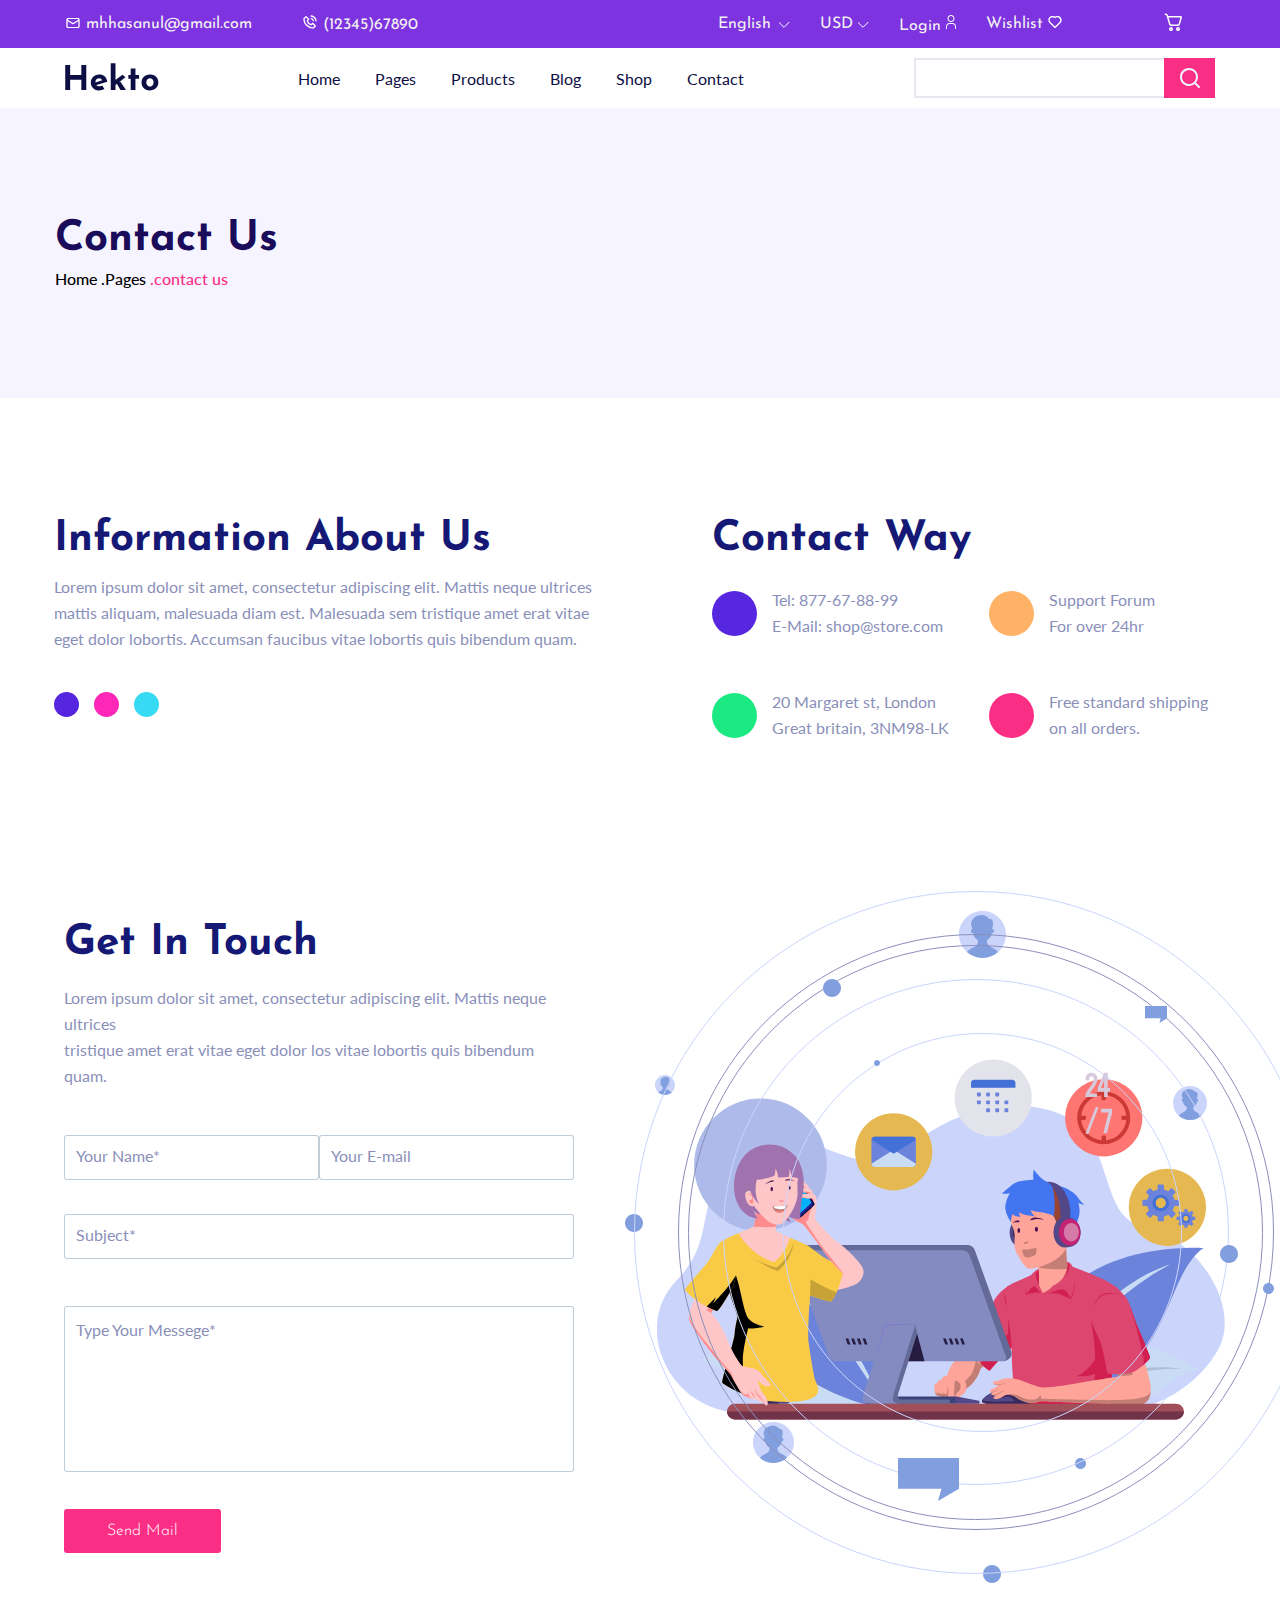
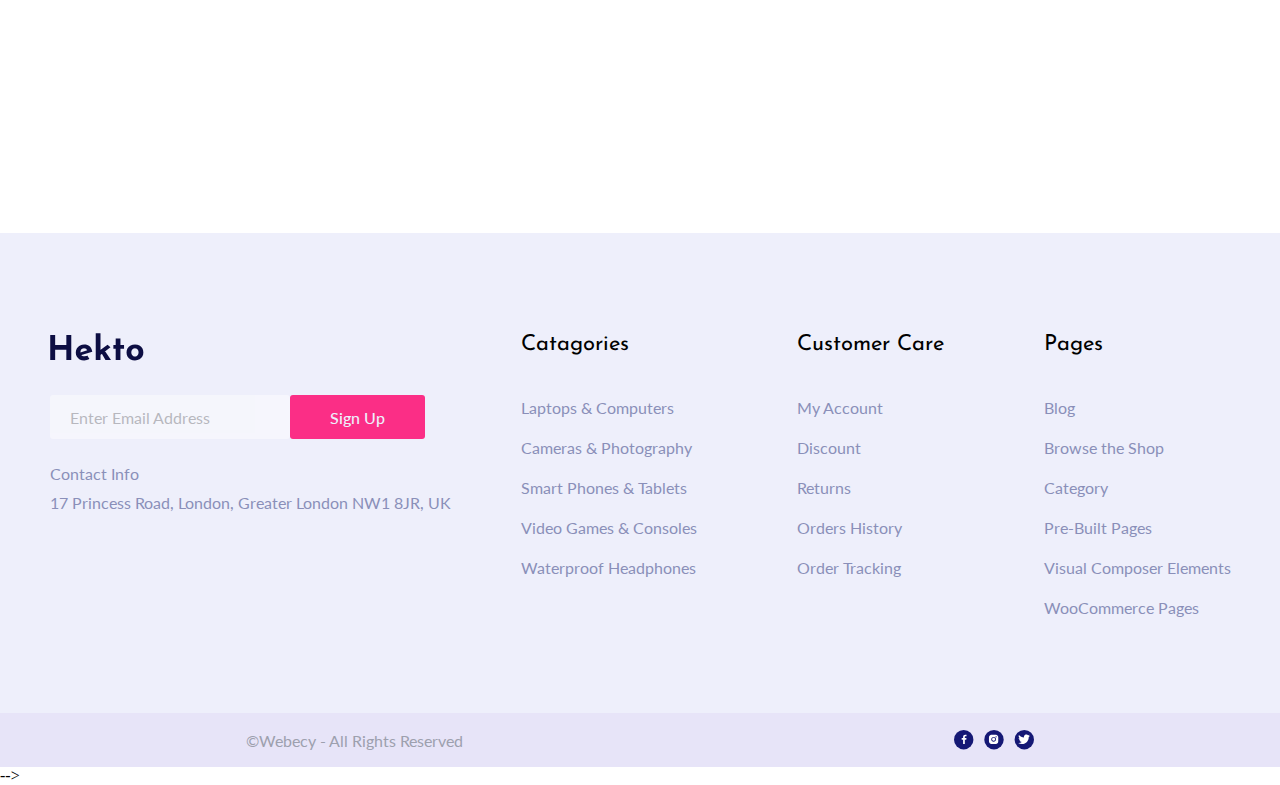
<file: contact-us.html>
<!DOCTYPE html>
<html lang="en">
<head>
    <meta charset="UTF-8">
    <meta http-equiv="X-UA-Compatible" content="IE=edge">
    <meta name="viewport" content="width=device-width, initial-scale=1.0">
    <title>Shopping Cart</title>
    <link rel="stylesheet" href="style.css">
</head>
<body>
    <div class="wrapper">
        <header>
            <div class="log">
               
                    <div class="contacts">
                        <a href="">
                            <img src="./img/mail.svg"  alt="">
                            <span>mhhasanul@gmail.com</span>
                        </a>
                        <a href="">
                            <img src="./img/phone.svg" alt="">
                            <span>(12345)67890</span>
                        </a>
                    </div>
                    <div class="options">
                        <div class="select">
                            <select name="format" id="format">
                                <option value="eng">English</option>
                                <option value="rus">Russian</option>
                                <option value="kz">Kazakh</option>
                            </select>
                        </div>
                        <div class="select">
                            <select name="format" id="format">
                                <option value="usd">USD</option>
                                <option value="rub">RUB</option>
                                <option value="kz">KZ</option>
                            </select>
                        </div>
                        <a href="">
                            <span>Login</span>
                            <img src="./img/user.svg"  alt="">
                        </a>
                        <a href="">
                            <span>Wishlist</span>
                            <img src="./img/wishlist.svg"  alt="">
                        </a>
                        <a href="./shopping-cart.html">
                            <img src="./img/cart.svg"  alt="">
                        </a>
                    </div>
                
                
               
            </div>
            <div class="navbar">
                <div class="logo">
                   <a href="">
                    <img src="./img/Hekto.svg" alt="">
                   </a>
                </div>
                <nav>
                    <ul>
                        <li><a href="./index.html">Home </a> </li>
                        <li><a href="">Pages</a></li>
                        <li><a href="">Products</a></li>
                        <li><a href="">Blog</a></li>
                        <li><a href="">Shop</a></li>
                        <li><a href="./contact-us.html">Contact</a></li>
                    </ul>
                </nav>
                <div class="searchbar">
                    <input class="searchbar__input" type="text" name="search">
                     <button class="searchbar__button" type="submit" >
                         <img src="./img/search_btn.svg" alt="">
                     </button>

                </div>
               
                
            </div>
        </header>
        <div class="pages-path">
            <div class="text">
                <h2>Contact Us</h2>
                <div class="path">
                    <span>Home</span>
                    <span>.Pages</span>
                    <span>.contact us</span>
                </div>
            </div>
        </div>

        <div class="info-contacts">
            <div class="info-about-us">
                <h2>Information About Us</h2>
                <p>Lorem ipsum dolor sit amet, consectetur adipiscing elit. Mattis neque ultrices <br>
                     mattis aliquam, malesuada diam est. Malesuada sem tristique amet erat vitae <br>
                      eget dolor lobortis. Accumsan faucibus vitae lobortis quis bibendum quam.
                </p>
                <div class="circles">
                    <div class="circle"></div>
                    <div class="circle"></div>
                    <div class="circle"></div>
                </div>
            </div>
            <div class="contact-way">
                <h2>Contact Way</h2>
                <div class="contacts-grid">
                    <div class="contact">
                        <div class="circle"></div>
                        <div class="desc">
                            <p>Tel: 877-67-88-99</p>
                            <p>E-Mail: shop@store.com</p>
                        </div>
                    </div>
                    <div class="contact">
                        <div class="circle"></div>
                        <div class="desc">
                            <p>Support Forum</p>
                            <p>For over 24hr</p>
                        </div>
                    </div>
                    <div class="contact">
                        <div class="circle"></div>
                        <div class="desc">
                            <p>20 Margaret st, London</p>
                            <p>Great britain, 3NM98-LK</p>
                        </div>
                    </div>
                    <div class="contact">
                        <div class="circle"></div>
                        <div class="desc">
                            <p>Free standard shipping</p>
                            <p>on all orders.</p>
                        </div>
                    </div>
                </div>
            </div>
        </div>
        <div class="contact__form">
            <div class="form">
                <h2>Get In Touch</h2>
                <p>Lorem ipsum dolor sit amet, consectetur adipiscing elit. Mattis neque ultrices <br> tristique amet erat vitae eget dolor los vitae lobortis quis bibendum quam.</p>
                <div class="form__inputs">
                    <div class="user__info">
                        <input class="user__name" placeholder="Your Name*" type="text">
                        <input class="user__email" placeholder="Your E-mail" type="text">
                    </div>
                    <input placeholder="Subject*" class="user__subject" type="text">
                    <textarea class="user__message" placeholder="Type Your Messege*" name="message"></textarea>
                </div>
                <button class="send__btn">
                    Send Mail
                </button>
            </div>
            <img src="./img/form-img.svg" alt="">
        </div>


        <footer> 
            <div class="info">
                <div class="contact-info">
                    <a href="">
                        <input type="image" src="./img/Hekto.svg" >
                    </a>
                    <div class="input">
                        <input class="email" placeholder="Enter Email Address" type="text">
                        <button>Sign Up</button>
                    </div>
                    <div class="contact-address">
                        <div class="contact">Contact Info</div>
                        <div class="address">17 Princess Road, London, Greater London NW1 8JR, UK</div>
                    </div>
                </div>
                <div class="column">
                    <div class="title">
                        Catagories
                    </div>
                    <ul class="links">
                        <li><a href="">Laptops & Computers</a></li>
                        <li><a href="">Cameras & Photography</a></li>
                        <li><a href="">Smart Phones & Tablets</a></li>
                        <li><a href="">Video Games & Consoles</a></li>
                        <li><a href="">Waterproof Headphones</a></li>
                    </ul>

                </div>
                <div class="column">
                    <div class="title">
                        Customer Care
                    </div>
                    <ul class="links">
                        <li><a href="">My Account</a></li>
                        <li><a href="">Discount</a></li>
                        <li><a href="">Returns</a></li>
                        <li><a href="">Orders History</a></li>
                        <li><a href="">Order Tracking</a></li>
                    </ul>

                </div>
                <div class="column">
                    <div class="title">
                        Pages
                    </div>
                    <ul class="links">
                        <li><a href="">Blog</a></li>
                        <li><a href="">Browse the Shop</a></li>
                        <li><a href="">Category</a></li>
                        <li><a href="">Pre-Built Pages</a></li>
                        <li><a href="">Visual Composer Elements</a></li>
                        <li><a href="">WooCommerce Pages</a></li>

                    </ul>

                </div>
            </div>
            <div class="last">
                <div class="all-rights-reserved">©Webecy - All Rights Reserved</div>
                <div class="social-medias">
                    <input  type="image" src="./img/fb.svg" />
                    <input type="image" src="./img/ig.svg" />
                    <input type="image" src="./img/tw.svg" />

                </div>
            </div>

        </footer> -->

    </div>
</body>
</html>
</file>
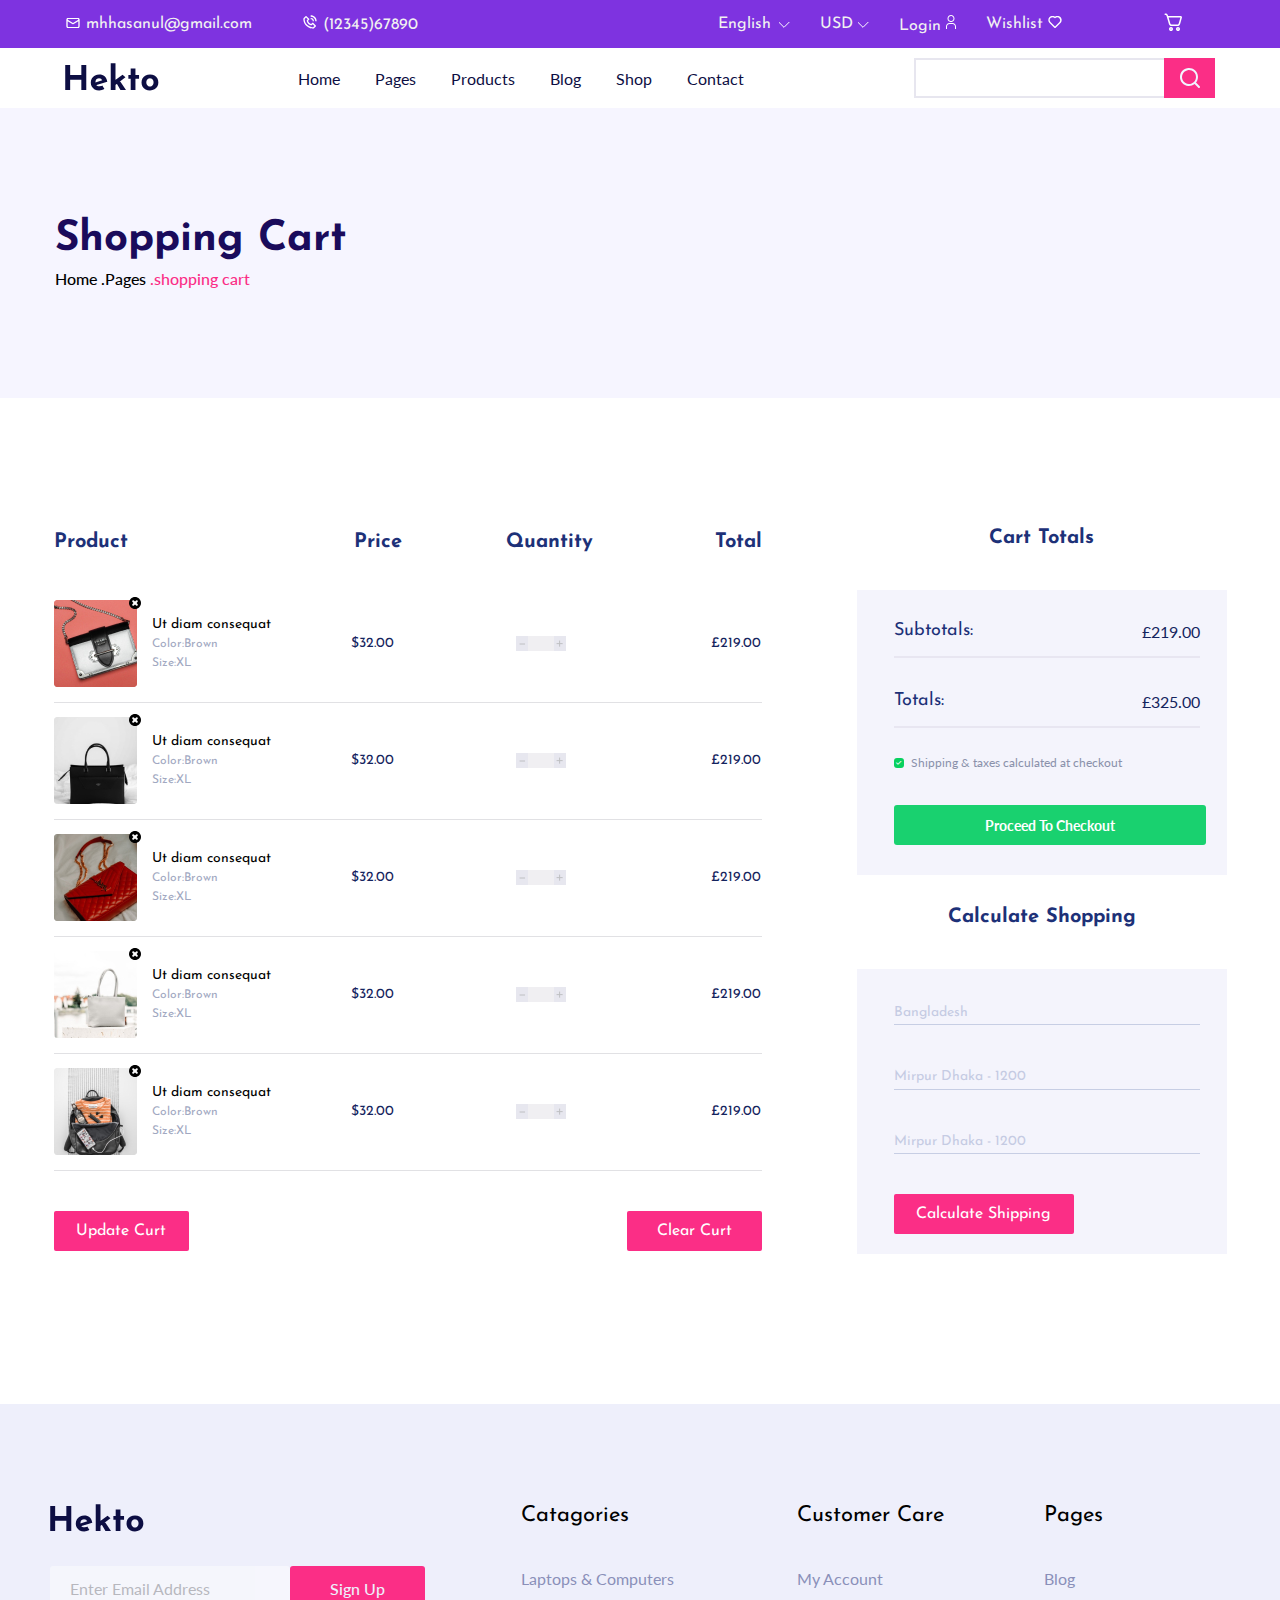
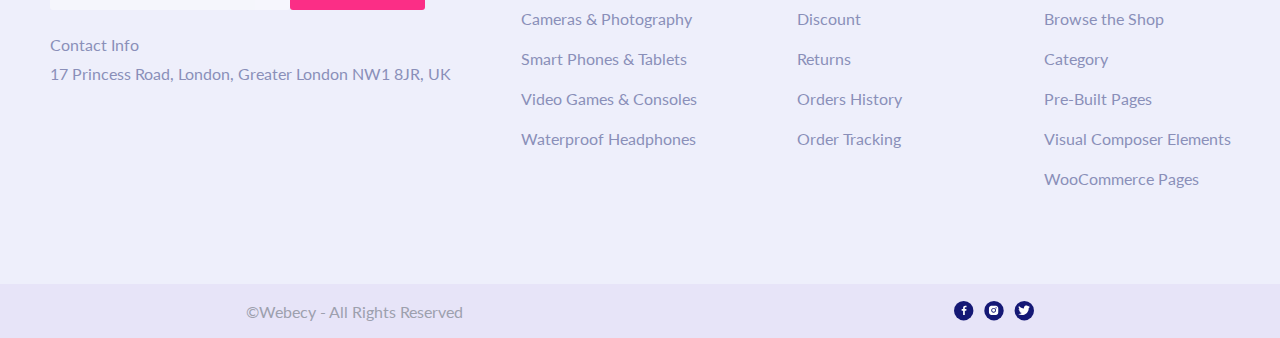
<file: shopping-cart.html>
<!DOCTYPE html>
<html lang="en">
<head>
    <meta charset="UTF-8">
    <meta http-equiv="X-UA-Compatible" content="IE=edge">
    <meta name="viewport" content="width=device-width, initial-scale=1.0">
    <title>Shopping Cart</title>
    <link rel="stylesheet" href="style.css">
    <link rel="stylesheet" href="https://cdnjs.cloudflare.com/ajax/libs/font-awesome/6.0.0-beta3/css/all.min.css">
</head>
<body>
    <div class="wrapper">
        <header>
            <div class="log">
               
                    <div class="contacts">
                        <a href="">
                            <img src="./img/mail.svg"  alt="">
                            <span>mhhasanul@gmail.com</span>
                        </a>
                        <a href="">
                            <img src="./img/phone.svg" alt="">
                            <span>(12345)67890</span>
                        </a>
                    </div>
                    <div class="options">
                        <div class="select">
                            <select name="format" id="format">
                                <option value="eng">English</option>
                                <option value="rus">Russian</option>
                                <option value="kz">Kazakh</option>
                            </select>
                        </div>
                        <div class="select">
                            <select name="format" id="format">
                                <option value="usd">USD</option>
                                <option value="rub">RUB</option>
                                <option value="kz">KZ</option>
                            </select>
                        </div>
                        <a href="">
                            <span>Login</span>
                            <img src="./img/user.svg"  alt="">
                        </a>
                        <a href="">
                            <span>Wishlist</span>
                            <img src="./img/wishlist.svg"  alt="">
                        </a>
                        <a href="./shopping-cart.html">
                            <img src="./img/cart.svg"  alt="">
                        </a>
                    </div>
                
                
               
            </div>
            <div class="navbar">
                <div class="logo">
                   <a href="">
                    <img src="./img/Hekto.svg" alt="">
                   </a>
                </div>
                <nav>
                    <ul>
                        <li><a href="./index.html">Home </a> </li>
                        <li><a href="">Pages</a></li>
                        <li><a href="">Products</a></li>
                        <li><a href="">Blog</a></li>
                        <li><a href="">Shop</a></li>
                        <li><a href="./contact-us.html">Contact</a></li>
                    </ul>
                </nav>
                <div class="searchbar">
                    <input class="searchbar__input" type="text" name="search">
                     <button class="searchbar__button" type="submit" >
                         <img src="./img/search_btn.svg" alt="">
                     </button>

                </div>
               
                
            </div>
        </header>
        <div class="pages-path">
            <div class="text">
                <h2>Shopping Cart</h2>
                <div class="path">
                    <span>Home</span>
                    <span>.Pages</span>
                    <span>.shopping cart</span>
                </div>
            </div>
        </div>
        <div class="shopping-cart">
            <div class="table">
                <div class="table__heads">
                    <div class="head-product">Product</div>
                    <div class="head-price">Price</div>
                    <div class="head-quantity">Quantity</div>
                    <div class="head-total">Total</div>
                </div>
                <div class="table__items">
                    <div class="item">
                        <input class="delete__btn" type="image" src="./img/sc-delete.svg">
                        <img src="./img/sc-item1.jpg" alt="">
                        <div class="desc">
                            <div class="item__title">
                                Ut diam consequat
                            </div>
                            <div class="item__color">Color:Brown</div>
                            <div class="item__size">Size:XL</div>
                        </div>
                        <div class="item__price">$32.00</div>
                        <div class="item__quantity">
                            <input class="quantit-remove__button" type="image" src="./img/remove.svg">
                            <input class="quantity__input" type="number">
                            <input class="quantit-add__button" type="image" src="./img/add.svg">

                        </div>
                        <div class="item__total">£219.00</div>
                        
                    </div>
                    <div class="item">
                        <input class="delete__btn" type="image" src="./img/sc-delete.svg">
                        <img src="./img/sc-item2.jpg" alt="">
                        <div class="desc">
                            <div class="item__title">
                                Ut diam consequat
                            </div>
                            <div class="item__color">Color:Brown</div>
                            <div class="item__size">Size:XL</div>
                        </div>
                        <div class="item__price">$32.00</div>
                        <div class="item__quantity">
                            <input class="quantit-remove__button" type="image" src="./img/remove.svg">
                            <input class="quantity__input" type="number">
                            <input class="quantit-add__button" type="image" src="./img/add.svg">

                        </div>
                        <div class="item__total">£219.00</div>
                        
                    </div>
                    <div class="item">
                        <input class="delete__btn" type="image" src="./img/sc-delete.svg">
                        <img src="./img/sc-item3.jpg" alt="">
                        <div class="desc">
                            <div class="item__title">
                                Ut diam consequat
                            </div>
                            <div class="item__color">Color:Brown</div>
                            <div class="item__size">Size:XL</div>
                        </div>
                        <div class="item__price">$32.00</div>
                        <div class="item__quantity">
                            <input class="quantit-remove__button" type="image" src="./img/remove.svg">
                            <input class="quantity__input" type="number">
                            <input class="quantit-add__button" type="image" src="./img/add.svg">

                        </div>
                        <div class="item__total">£219.00</div>
                        
                    </div>
                    <div class="item">
                        <input class="delete__btn" type="image" src="./img/sc-delete.svg">
                        <img src="./img/sc-item4.jpg" alt="">
                        <div class="desc">
                            <div class="item__title">
                                Ut diam consequat
                            </div>
                            <div class="item__color">Color:Brown</div>
                            <div class="item__size">Size:XL</div>
                        </div>
                        <div class="item__price">$32.00</div>
                        <div class="item__quantity">
                            <input class="quantit-remove__button" type="image" src="./img/remove.svg">
                            <input class="quantity__input" type="number">
                            <input class="quantit-add__button" type="image" src="./img/add.svg">

                        </div>
                        <div class="item__total">£219.00</div>
                        
                    </div>
                    <div class="item">
                        <input class="delete__btn" type="image" src="./img/sc-delete.svg">
                        <img src="./img/sc-item5.jpg" alt="">
                        <div class="desc">
                            <div class="item__title">
                                Ut diam consequat
                            </div>
                            <div class="item__color">Color:Brown</div>
                            <div class="item__size">Size:XL</div>
                        </div>
                        <div class="item__price">$32.00</div>
                        <div class="item__quantity">
                            <input class="quantit-remove__button" type="image" src="./img/remove.svg">
                            <input class="quantity__input" type="number">
                            <input class="quantit-add__button" type="image" src="./img/add.svg">

                        </div>
                        <div class="item__total">£219.00</div>
                        
                    </div>

                </div>
                <div class="table__btns">
                    <button class="table__btn">
                        Update Curt
                    </button>
                    <button class="table__btn">
                        Clear Curt
                    </button>
                </div>
            </div>
            <div class="cart-info">
                <div class="cart-totals">
                    <div class="title">
                        Cart Totals
                    </div>
                    <div class="subtotals-totals">
                        <div class="subtotals">
                            <div class="title">Subtotals:</div>
                            <div class="price">£219.00</div>
                        </div>
                        <div class="totals">
                            <div class="title">Totals:</div>
                            <div class="price">£325.00</div>
                        </div>
                        <div class="shipping-checkout">
                            <input class="shipping__checkbox" type="checkbox" checked="checked">
                            <label for="shipping__checkbox" class="checkout__text">Shipping & taxes calculated at checkout</label>
                        </div>
                        <button class="checkout__btn">
                            Proceed To Checkout
                        </button>
                    </div>
                    
                </div>
                <div class="shipping-calculator">
                    <div class="title">Calculate Shopping</div>
                    <div class="calculator">
                        <input class="input__country" placeholder="Bangladesh" type="text">
                        <input class="input__city" placeholder="Mirpur Dhaka - 1200" type="text">
                        <input class="input__poscode" placeholder="Mirpur Dhaka - 1200" type="text">
                        <button class="calculate__btn">Calculate Shipping</button>
                    </div>
                </div>
            </div>
        </div>
        <footer>
            <div class="info">
                <div class="contact-info">
                    <a href="">
                        <input type="image" src="./img/Hekto.svg" >
                    </a>
                    <div class="input">
                        <input class="email" placeholder="Enter Email Address" type="text">
                        <button>Sign Up</button>
                    </div>
                    <div class="contact-address">
                        <div class="contact">Contact Info</div>
                        <div class="address">17 Princess Road, London, Greater London NW1 8JR, UK</div>
                    </div>
                </div>
                <div class="column">
                    <div class="title">
                        Catagories
                    </div>
                    <ul class="links">
                        <li><a href="">Laptops & Computers</a></li>
                        <li><a href="">Cameras & Photography</a></li>
                        <li><a href="">Smart Phones & Tablets</a></li>
                        <li><a href="">Video Games & Consoles</a></li>
                        <li><a href="">Waterproof Headphones</a></li>
                    </ul>

                </div>
                <div class="column">
                    <div class="title">
                        Customer Care
                    </div>
                    <ul class="links">
                        <li><a href="">My Account</a></li>
                        <li><a href="">Discount</a></li>
                        <li><a href="">Returns</a></li>
                        <li><a href="">Orders History</a></li>
                        <li><a href="">Order Tracking</a></li>
                    </ul>

                </div>
                <div class="column">
                    <div class="title">
                        Pages
                    </div>
                    <ul class="links">
                        <li><a href="">Blog</a></li>
                        <li><a href="">Browse the Shop</a></li>
                        <li><a href="">Category</a></li>
                        <li><a href="">Pre-Built Pages</a></li>
                        <li><a href="">Visual Composer Elements</a></li>
                        <li><a href="">WooCommerce Pages</a></li>

                    </ul>

                </div>
            </div>
            <div class="last">
                <div class="all-rights-reserved">©Webecy - All Rights Reserved</div>
                <div class="social-medias">
                    <input  type="image" src="./img/fb.svg" />
                    <input type="image" src="./img/ig.svg" />
                    <input type="image" src="./img/tw.svg" />

                </div>
            </div>

        </footer>

    </div>
</body>
</html>
</file>
<file: style.css>
@charset "UTF-8";
@import url(https://fonts.googleapis.com/css?family=Josefin+Sans:100,200,300,regular,500,600,700,100italic,200italic,300italic,italic,500italic,600italic,700italic);
@import url(https://fonts.googleapis.com/css?family=Lato:100,100italic,300,300italic,regular,italic,700,700italic,900,900italic);
*,
*::before,
*::after {
  padding: 0;
  margin: 0;
  border: 0;
  box-sizing: border-box;
}

.wrapper {
  width: 100%;
  min-height: 100vh;
  display: flex;
  flex-direction: column;
  overflow: hidden;
}
.wrapper a:active,
.wrapper a:hover,
.wrapper a {
  text-decoration: none;
  color: #f1f1f1;
}
.wrapper button {
  cursor: pointer;
}
.wrapper button.shop-now {
  margin-top: 30px;
  width: 165px;
  height: 50px;
  background: #fb2e86;
  border-radius: 2px;
  font-family: Josefin Sans;
  font-size: 17px;
  color: #ffffff;
}
.wrapper h2 {
  font-family: Josefin Sans;
  font-size: 42px;
  color: #1a0b5b;
}
.wrapper header {
  display: flex;
  flex-direction: column;
  align-items: center;
}
.wrapper header .log {
  width: 100%;
  background-color: #7e33e0;
  font-family: Josefin Sans;
  font-size: 16px;
  padding-top: 10px;
  padding-bottom: 10px;
  display: flex;
  justify-content: center;
}
.wrapper header .log .contacts {
  display: flex;
  align-items: center;
  margin-right: 150px;
}
.wrapper header .log .contacts a:first-child {
  margin-right: 50px;
}
.wrapper header .log .options {
  display: flex;
  align-items: center;
  margin-left: 150px;
}
.wrapper header .log .options .select {
  margin-right: 30px;
}
.wrapper header .log .options .select select {
  -webkit-appearance: none;
  -moz-appearance: none;
  appearance: none;
  outline: 0;
  box-shadow: none;
  border: 0 !important;
  background: #7e33e0;
  cursor: pointer;
  font-family: Josefin Sans;
  font-size: 16px;
  color: #f1f1f1;
  background-image: url("./img/arrow-down.svg");
  background-repeat: no-repeat;
  background-position-x: 100%;
  background-position-y: 5px;
  padding-right: 1rem;
}
.wrapper header .log .options a {
  margin-right: 30px;
}
.wrapper header .log .options a:nth-child(4) {
  margin-right: 100px;
}
.wrapper header .navbar {
  display: flex;
  justify-content: center;
  align-items: center;
  padding-top: 10px;
  padding-bottom: 10px;
  font-family: Lato;
  font-weight: 400;
  color: #0d0e43;
}
.wrapper header .navbar .logo {
  margin-right: 10%;
}
.wrapper header .navbar nav ul {
  display: flex;
  list-style-type: none;
}
.wrapper header .navbar nav ul a {
  text-decoration: none;
  color: #0d0e43;
  margin-left: 35px;
}
.wrapper header .navbar nav ul a:hover {
  color: #fb2e86;
}
.wrapper header .navbar nav ul a:hover::after {
  position: absolute;
  margin-left: 2px;
  content: url(./img/red-arrow.svg);
  color: #fb2e86;
  align-self: flex-start;
}
.wrapper header .navbar .searchbar {
  float: right;
  display: flex;
  margin-left: 170px;
}
.wrapper header .navbar .searchbar .searchbar__input {
  width: 250px;
  border: 2px solid #e7e6ef;
  border-right: none;
  height: 40px;
  outline: none;
}
.wrapper header .navbar .searchbar .searchbar__button {
  display: flex;
}
.wrapper .collection-trends-slider {
  background-image: url(../heko/img/first-background.svg);
  background-size: cover;
  padding-top: 150px;
  padding-bottom: 50px;
  padding-left: 20%;
  padding-right: 20%;
}
.wrapper .collection-trends-slider .container .title {
  font-family: Lato;
  font-weight: bold;
  font-size: 16px;
  color: #fb2e86;
}
.wrapper .collection-trends-slider .container h1 {
  font-family: Josefin Sans;
  font-size: 40px;
  line-height: 60px;
  margin-top: 15px;
}
.wrapper .collection-trends-slider .container .desc {
  font-family: Lato;
  font-size: 16px;
  line-height: 28px;
  color: #8a8fb9;
  margin-top: 20px;
}
.wrapper .collection-trends-slider .diamonds {
  max-width: 70px;
  margin-top: 100px;
  margin-right: auto;
  margin-left: auto;
  align-self: flex-end;
  display: flex;
  justify-content: space-between;
}
.wrapper .collection-trends-slider .diamonds .diamond-shape {
  border: 1px solid #fb2e86;
  height: 10px;
  text-align: center;
  transform: rotate(45deg);
  width: 10px;
}
.wrapper .collection-trends-slider .diamonds .diamond-shape:active {
  background-color: #fb2e86;
}
.wrapper .products-offer {
  display: flex;
  justify-content: center;
}
.wrapper .products-offer .container {
  max-width: 1170px;
  padding-top: 130px;
  padding-bottom: 130px;
}
.wrapper .products-offer .container .featured-products {
  display: flex;
  align-items: center;
  flex-direction: column;
  width: 1165px;
}
.wrapper .products-offer .container .featured-products .featured-items {
  margin-top: 50px;
  display: flex;
}
.wrapper .products-offer .container .featured-products .featured-items .featured-product {
  width: 270px;
  height: 360px;
  box-shadow: rgba(149, 157, 165, 0.2) 0px 8px 24px;
  margin-right: 25px;
  text-decoration: none;
}
.wrapper .products-offer .container .featured-products .featured-items .featured-product .image {
  height: 240px;
  background: #f6f7fb;
  display: flex;
  justify-content: center;
  padding-top: 10px;
  padding-bottom: 15px;
}
.wrapper .products-offer .container .featured-products .featured-items .featured-product .image .btns {
  position: absolute;
  display: flex;
  align-items: center;
  margin-right: 180px;
  visibility: hidden;
  opacity: 0;
  transition: visibility 0s, opacity 0.2s linear;
}
.wrapper .products-offer .container .featured-products .featured-items .featured-product .image .btns input {
  margin-left: 5px;
}
.wrapper .products-offer .container .featured-products .featured-items .featured-product .image img {
  margin-top: 30px;
}
.wrapper .products-offer .container .featured-products .featured-items .featured-product .image button {
  position: absolute;
  font-family: Josefin Sans;
  align-self: flex-end;
  font-size: 12px;
  color: #ffffff;
  background: #08d15f;
  border-radius: 2px;
  height: 30px;
  width: 95px;
  visibility: hidden;
  opacity: 0;
  transition: visibility 0s, opacity 0.2s linear;
  cursor: pointer;
}
.wrapper .products-offer .container .featured-products .featured-items .featured-product .desc {
  display: flex;
  flex-direction: column;
  align-items: center;
  padding-top: 15px;
  padding-bottom: 15px;
  background: #ffffff;
  transition: background 0.2s linear;
}
.wrapper .products-offer .container .featured-products .featured-items .featured-product .desc .title {
  font-family: Lato;
  font-weight: bold;
  font-size: 18px;
  color: #fb2e86;
}
.wrapper .products-offer .container .featured-products .featured-items .featured-product .desc .color-btns {
  margin-bottom: 12px;
}
.wrapper .products-offer .container .featured-products .featured-items .featured-product .desc .color-btns button {
  width: 14px;
  height: 4px;
  border-radius: 10px;
}
.wrapper .products-offer .container .featured-products .featured-items .featured-product .desc .color-btns button:nth-child(1) {
  background: #05e6b7;
}
.wrapper .products-offer .container .featured-products .featured-items .featured-product .desc .color-btns button:nth-child(2) {
  background: #f701a8;
}
.wrapper .products-offer .container .featured-products .featured-items .featured-product .desc .color-btns button:nth-child(3) {
  background: #00009d;
}
.wrapper .products-offer .container .featured-products .featured-items .featured-product .desc .code {
  font-family: Josefin Sans;
  font-size: 14px;
  color: #151875;
  margin-bottom: 12px;
}
.wrapper .products-offer .container .featured-products .featured-items .featured-product .desc .price {
  font-family: Lato;
  font-size: 14px;
  color: #151875;
}
.wrapper .products-offer .container .featured-products .featured-items .featured-product:hover .image .btns {
  position: absolute;
  display: flex;
  align-items: center;
  visibility: visible;
  opacity: 1;
}
.wrapper .products-offer .container .featured-products .featured-items .featured-product:hover .image button {
  visibility: visible;
  opacity: 1;
}
.wrapper .products-offer .container .featured-products .featured-items .featured-product:hover .desc {
  background: #2f1ac4;
}
.wrapper .products-offer .container .featured-products .featured-items .featured-product:hover .desc .title {
  font-family: Lato;
  font-weight: bold;
  font-size: 18px;
  color: #ffffff;
}
.wrapper .products-offer .container .featured-products .featured-items .featured-product:hover .desc .code {
  font-family: Josefin Sans;
  font-size: 14px;
  color: #ffffff;
  margin-bottom: 12px;
}
.wrapper .products-offer .container .featured-products .featured-items .featured-product:hover .desc .price {
  font-family: Lato;
  font-size: 14px;
  color: #ffffff;
}
.wrapper .products-offer .container .featured-products .slider-pointers {
  display: flex;
  margin-top: 50px;
}
.wrapper .products-offer .container .featured-products .slider-pointers div {
  width: 16px;
  height: 4px;
  border-radius: 10px;
  background: #fb2e86;
  opacity: 0.3;
  margin-right: 10px;
  transition: opacity 0.4s linear;
}
.wrapper .products-offer .container .featured-products .slider-pointers div:hover {
  width: 24px;
  opacity: 1;
}
.wrapper .products-offer .container .leatest-products {
  margin-top: 70px;
  display: flex;
  flex-direction: column;
  align-items: center;
}
.wrapper .products-offer .container .leatest-products .choices {
  margin-top: 20px;
  display: flex;
}
.wrapper .products-offer .container .leatest-products .choices div {
  font-family: Lato;
  font-size: 18px;
  color: #151875;
  cursor: pointer;
  margin-right: 60px;
}
.wrapper .products-offer .container .leatest-products .choices div:hover {
  color: #fb2e86;
  text-decoration: underline;
}
.wrapper .products-offer .container .leatest-products .items-grid {
  display: grid;
  grid-template-columns: auto auto auto;
  grid-gap: 120px 40px;
  margin-top: 60px;
}
.wrapper .products-offer .container .leatest-products .items-grid .item {
  width: 360px;
  text-decoration: none;
}
.wrapper .products-offer .container .leatest-products .items-grid .item .image {
  background: #f7f7f7;
  display: flex;
  justify-content: center;
  align-items: center;
  height: 270px;
  padding-bottom: 5%;
  transition: background 0.1s linear;
}
.wrapper .products-offer .container .leatest-products .items-grid .item .image .sale {
  position: absolute;
  z-index: 1;
  align-self: flex-start;
  margin-top: 20px;
  margin-left: -145px;
}
.wrapper .products-offer .container .leatest-products .items-grid .item .image img {
  z-index: 0;
}
.wrapper .products-offer .container .leatest-products .items-grid .item .image .btns {
  display: flex;
  flex-direction: column;
  align-items: center;
  position: absolute;
  align-self: flex-end;
  visibility: hidden;
  opacity: 0;
  margin-right: 300px;
  transition: visibility 0s, opacity 0.2s linear;
}
.wrapper .products-offer .container .leatest-products .items-grid .item .image .btns input {
  margin-bottom: 15px;
}
.wrapper .products-offer .container .leatest-products .items-grid .item .image:hover {
  background: #ffffff;
}
.wrapper .products-offer .container .leatest-products .items-grid .item .image:hover .btns {
  visibility: visible;
  opacity: 1;
}
.wrapper .products-offer .container .leatest-products .items-grid .item .desc {
  margin-top: 16px;
  display: flex;
  justify-content: space-between;
}
.wrapper .products-offer .container .leatest-products .items-grid .item .desc .title {
  font-family: Josefin Sans;
  font-size: 16px;
  color: #151875;
  border-bottom: 2px solid #eeeffb;
}
.wrapper .products-offer .container .leatest-products .items-grid .item .desc .price .new {
  font-family: Josefin Sans;
  font-size: 14px;
  color: #151875;
}
.wrapper .products-offer .container .leatest-products .items-grid .item .desc .price .old {
  font-family: Josefin Sans;
  font-size: 12px;
  -webkit-text-decoration-line: line-through;
          text-decoration-line: line-through;
  color: #fb2448;
}
.wrapper .products-offer .container .shopex-offer {
  margin-top: 60px;
  display: flex;
  flex-direction: column;
  align-items: center;
  padding-bottom: 150px;
}
.wrapper .products-offer .container .shopex-offer .offer-items {
  display: flex;
  width: 1165px;
}
.wrapper .products-offer .container .shopex-offer .offer-items .item {
  margin-top: 60px;
  margin-right: 30px;
  width: 270px;
  height: 320px;
  box-shadow: rgba(149, 157, 165, 0.2) 0px 8px 24px;
  display: flex;
  flex-direction: column;
  align-items: center;
  justify-content: center;
}
.wrapper .products-offer .container .shopex-offer .offer-items .item .title {
  margin-top: 25px;
  font-family: Josefin Sans;
  font-size: 22px;
  color: #151875;
}
.wrapper .products-offer .container .shopex-offer .offer-items .item .desc {
  margin-top: 20px;
  font-family: Lato;
  font-weight: bold;
  font-size: 16px;
  text-align: center;
  color: rgba(26, 11, 91, 0.3);
}
.wrapper .products-offer .container .shopex-offer .offer-items .item:last-child {
  margin-right: 0;
}
.wrapper .unique-features {
  background-color: #f1f0ff;
  display: flex;
  justify-content: center;
  align-items: center;
}
.wrapper .unique-features .content {
  max-width: 1100px;
  display: flex;
}
.wrapper .unique-features .content img {
  margin-top: 15px;
}
.wrapper .unique-features .content .desc {
  margin-top: 100px;
}
.wrapper .unique-features .content .desc h2 {
  font-family: Josefin Sans;
  font-size: 35px;
  color: #151875;
}
.wrapper .unique-features .content .desc .list {
  margin-top: 30px;
}
.wrapper .unique-features .content .desc .list li {
  font-family: Lato;
  font-weight: 500;
  font-size: 16px;
  color: #acabc3;
  list-style: none;
  display: flex;
  line-height: 175%;
  letter-spacing: 0.015em;
}
.wrapper .unique-features .content .desc .list li:nth-child(1):before {
  content: url(./img/red-bullet.svg);
  margin-right: 10px;
  height: 10px;
}
.wrapper .unique-features .content .desc .list li:nth-child(2):before {
  margin-right: 10px;
  content: url(./img/blue-bullet.svg);
}
.wrapper .unique-features .content .desc .list li:nth-child(3):before {
  margin-right: 10px;
  content: url(./img/aqua-bullet.svg);
}
.wrapper .unique-features .content .desc .add-to-cart {
  margin-top: 40px;
  display: flex;
  width: 280px;
  justify-content: space-between;
  align-items: center;
}
.wrapper .unique-features .content .desc .add-to-cart button {
  font-family: Josefin Sans;
  font-size: 17px;
  color: #ffffff;
  background: #fb2e86;
  border-radius: 2px;
  width: 157px;
  height: 45px;
}
.wrapper .unique-features .content .desc .add-to-cart .info .title {
  font-family: Josefin Sans;
  font-size: 14px;
  color: #151875;
}
.wrapper .unique-features .content .desc .add-to-cart .info .price {
  font-family: Lato;
  font-size: 14px;
  color: #151875;
}
.wrapper .products-discount-categories {
  display: flex;
  justify-content: center;
}
.wrapper .products-discount-categories .container {
  max-width: 1170px;
  padding-top: 130px;
}
.wrapper .products-discount-categories .container .trending-products {
  display: flex;
  flex-direction: column;
  align-items: center;
}
.wrapper .products-discount-categories .container .trending-products .chairs {
  margin-top: 40px;
  display: flex;
}
.wrapper .products-discount-categories .container .trending-products .chairs .chair {
  width: 270px;
  padding-bottom: 32px;
  margin-right: 30px;
  display: flex;
  flex-direction: column;
  align-items: center;
  justify-content: center;
  box-shadow: rgba(149, 157, 165, 0.2) 0px 8px 24px;
}
.wrapper .products-discount-categories .container .trending-products .chairs .chair .image {
  padding-top: 10px;
  padding-left: 10px;
  padding-right: 10px;
}
.wrapper .products-discount-categories .container .trending-products .chairs .chair .image div {
  background-color: #f5f6f8;
  padding: 40px 40px 40px 40px;
}
.wrapper .products-discount-categories .container .trending-products .chairs .chair .title {
  margin-top: 15px;
  font-family: Lato;
  font-weight: bold;
  font-size: 16px;
  color: #151875;
}
.wrapper .products-discount-categories .container .trending-products .chairs .chair .prices {
  margin-top: 8px;
  display: flex;
  width: 100px;
  justify-content: space-between;
  align-items: center;
}
.wrapper .products-discount-categories .container .trending-products .chairs .chair .prices .new {
  font-family: Josefin Sans;
  font-size: 14px;
  color: #151875;
}
.wrapper .products-discount-categories .container .trending-products .chairs .chair .prices .old {
  font-family: Josefin Sans;
  font-size: 12px;
  -webkit-text-decoration-line: line-through;
          text-decoration-line: line-through;
  color: rgba(21, 24, 117, 0.3);
}
.wrapper .products-discount-categories .container .trending-products .all-products {
  margin-top: 40px;
  display: flex;
  width: 1200px;
  justify-content: flex-start;
  align-items: center;
}
.wrapper .products-discount-categories .container .trending-products .all-products .offer {
  width: 420px;
  height: 270px;
  padding-top: 35px;
  padding-left: 25px;
  box-shadow: 0px 8px 40px rgba(49, 32, 138, 0.05);
}
.wrapper .products-discount-categories .container .trending-products .all-products .offer .title {
  font-family: Josefin Sans;
  font-size: 26px;
  color: #151875;
  font-weight: 400;
}
.wrapper .products-discount-categories .container .trending-products .all-products .offer a {
  margin-top: 10px;
  font-family: Lato;
  font-size: 16px;
  -webkit-text-decoration-line: underline;
          text-decoration-line: underline;
  color: #fb2e86;
  display: block;
  height: 190px;
}
.wrapper .products-discount-categories .container .trending-products .all-products .offer:nth-child(1) {
  background-image: url(./img/bg-watch.jpg);
  margin-right: 30px;
}
.wrapper .products-discount-categories .container .trending-products .all-products .offer:nth-child(2) {
  background-image: url(./img/bg-shelf.jpg);
  margin-right: 25px;
}
.wrapper .products-discount-categories .container .trending-products .all-products .more-chairs {
  display: flex;
  flex-direction: column;
  height: 260px;
  justify-content: space-between;
}
.wrapper .products-discount-categories .container .trending-products .all-products .more-chairs .chair {
  display: flex;
  align-items: center;
  text-decoration: none;
}
.wrapper .products-discount-categories .container .trending-products .all-products .more-chairs .chair .image {
  background: #f5f6f8;
  width: 110px;
  height: 75px;
  display: flex;
  justify-content: center;
}
.wrapper .products-discount-categories .container .trending-products .all-products .more-chairs .chair .desc {
  margin-left: 10px;
  color: #151875;
  font-family: Josefin Sans;
}
.wrapper .products-discount-categories .container .trending-products .all-products .more-chairs .chair .desc .title {
  font-size: 16px;
}
.wrapper .products-discount-categories .container .trending-products .all-products .more-chairs .chair .desc .price {
  font-size: 12px;
  -webkit-text-decoration-line: line-through;
          text-decoration-line: line-through;
}
.wrapper .products-discount-categories .container .discount-item {
  margin-top: 125px;
  display: flex;
  flex-direction: column;
  align-items: center;
}
.wrapper .products-discount-categories .container .discount-item .items {
  display: flex;
  width: 380px;
  justify-content: space-between;
  margin-top: 35px;
}
.wrapper .products-discount-categories .container .discount-item .items .item {
  font-family: Lato;
  font-size: 18px;
  color: #151875;
  cursor: pointer;
}
.wrapper .products-discount-categories .container .discount-item .items .item:hover {
  color: #fb2e86;
  -webkit-text-decoration-line: underline;
          text-decoration-line: underline;
}
.wrapper .products-discount-categories .container .discount-item .items .item:hover::after {
  position: absolute;
  margin-left: 7px;
  content: "•";
  color: #fb2e86;
  font-size: 15px;
  align-self: center;
  -webkit-text-decoration-line: none;
          text-decoration-line: none;
  margin-top: 2px;
}
.wrapper .products-discount-categories .container .discount-item .discount-product {
  display: flex;
  align-items: center;
  max-width: 1200px;
}
.wrapper .products-discount-categories .container .discount-item .discount-product .desc .discount {
  font-family: Josefin Sans;
  font-size: 35px;
  color: #151875;
}
.wrapper .products-discount-categories .container .discount-item .discount-product .desc .title {
  margin-top: 16px;
  font-family: Josefin Sans;
  font-size: 21px;
  color: #fb2e86;
}
.wrapper .products-discount-categories .container .discount-item .discount-product .desc .text {
  margin-top: 20px;
  font-family: Lato;
  font-size: 17px;
  color: #b7bacb;
}
.wrapper .products-discount-categories .container .discount-item .discount-product .desc .grid {
  margin-top: 30px;
  display: grid;
  grid-gap: 10px 15px;
  grid-template-columns: repeat(2, 1fr);
}
.wrapper .products-discount-categories .container .discount-item .discount-product .desc .grid .advantage::before {
  content: url(./img/advantage.svg);
  margin-right: 6px;
}
.wrapper .products-discount-categories .container .discount-item .discount-product .desc .grid .advantage {
  font-family: Lato;
  font-size: 16px;
  color: #b8b8dc;
}
.wrapper .products-discount-categories .container .top-categories {
  margin-top: 80px;
  display: flex;
  flex-direction: column;
  align-items: center;
}
.wrapper .products-discount-categories .container .top-categories .top-items {
  margin-top: 55px;
  display: flex;
  width: 1200px;
  justify-content: space-between;
}
.wrapper .products-discount-categories .container .top-categories .top-items .item .image {
  display: flex;
  align-items: center;
  justify-content: center;
  width: 270px;
  height: 270px;
  background-color: #f6f7fb;
  border-radius: 50%;
  transition: box-shadow 0.1s linear;
  padding-bottom: 40px;
}
.wrapper .products-discount-categories .container .top-categories .top-items .item .image .view-shop {
  width: 95px;
  height: 30px;
  position: absolute;
  background: #08d15f;
  border-radius: 2px;
  color: #ffffff;
  font-family: Josefin Sans;
  font-size: 12px;
  align-self: flex-end;
  visibility: hidden;
  opacity: 0;
  transition: visibility 0.1s, opacity 0s linear;
}
.wrapper .products-discount-categories .container .top-categories .top-items .item .desc {
  font-family: Josefin Sans;
  color: #151875;
  display: flex;
  flex-direction: column;
  align-items: center;
}
.wrapper .products-discount-categories .container .top-categories .top-items .item .desc .title {
  margin-top: 28px;
  font-size: 20px;
}
.wrapper .products-discount-categories .container .top-categories .top-items .item .desc .price {
  margin-top: 15px;
  font-size: 16px;
}
.wrapper .products-discount-categories .container .top-categories .top-items .item:hover .image {
  box-shadow: -5px 7px #9877e7;
}
.wrapper .products-discount-categories .container .top-categories .top-items .item:hover .image .view-shop {
  visibility: visible;
  opacity: 1;
}
.wrapper .products-discount-categories .container .top-categories .diamonds {
  width: 100px;
  margin-top: 100px;
  display: flex;
  justify-content: space-around;
}
.wrapper .products-discount-categories .container .top-categories .diamonds .diamond-shape {
  border: 1px solid #fb2e86;
  height: 12px;
  width: 12px;
  border-radius: 50%;
  display: block;
}
.wrapper .products-discount-categories .container .top-categories .diamonds .diamond-shape:active {
  background-color: #fb2e86;
}
.wrapper .leatest-update {
  margin-top: 120px;
  width: 100%;
  height: 460px;
  padding-top: 50px;
  background-image: url(./img/leatest-update.svg);
  background-size: cover;
  display: flex;
  flex-direction: column;
  justify-content: center;
  align-items: center;
}
.wrapper .leatest-update h2 {
  text-align: center;
  line-height: 155%;
  letter-spacing: 0.015em;
}
.wrapper .logos {
  margin: 95px auto 0;
}
.wrapper .leatest-blog {
  margin-top: 100px;
  display: flex;
  flex-direction: column;
  align-items: center;
}
.wrapper .leatest-blog .blogs {
  margin-top: 80px;
  display: flex;
  width: 1200px;
  justify-content: space-between;
}
.wrapper .leatest-blog .blogs .blog {
  width: 370px;
  height: 500px;
  box-shadow: 0px 8px 40px rgba(49, 32, 138, 0.05);
}
.wrapper .leatest-blog .blogs .blog img {
  border-radius: 8px;
}
.wrapper .leatest-blog .blogs .blog .content {
  padding-left: 15px;
  padding-right: 50px;
  padding-bottom: 15px;
}
.wrapper .leatest-blog .blogs .blog .content .user-date {
  margin-top: 20px;
  display: flex;
  font-family: Josefin Sans;
  align-items: center;
  font-size: 14px;
  color: #151875;
}
.wrapper .leatest-blog .blogs .blog .content .user-date .user {
  margin-right: 30px;
}
.wrapper .leatest-blog .blogs .blog .content .user-date .user::before {
  content: url(./img/saber-ali.svg);
  margin-right: 8px;
  width: 10px;
  height: 10px;
}
.wrapper .leatest-blog .blogs .blog .content .user-date .date::before {
  content: url(./img/date.svg);
  margin-right: 8px;
  width: 10px;
  height: 10px;
}
.wrapper .leatest-blog .blogs .blog .content h4 {
  margin-top: 30px;
  font-family: Josefin Sans;
  font-size: 18px;
  color: #151875;
}
.wrapper .leatest-blog .blogs .blog .content .desc {
  margin-top: 20px;
  font-family: Lato;
  font-size: 16px;
  line-height: 30px;
  color: #72718f;
  margin-bottom: 15px;
}
.wrapper .leatest-blog .blogs .blog .content .read-more {
  margin-top: 100px;
  font-family: Lato;
  font-size: 16px;
  -webkit-text-decoration-line: underline;
          text-decoration-line: underline;
  color: #151875;
}
.wrapper .leatest-blog .blogs .blog:hover h4 {
  color: #fb2e86;
}
.wrapper .leatest-blog .blogs .blog:hover .read-more {
  color: #fb2e86;
}
.wrapper footer {
  margin-top: 150px;
  display: flex;
  flex-direction: column;
  align-items: center;
}
.wrapper footer .info {
  background-color: #eeeffb;
  width: 100%;
  height: 480px;
  display: flex;
  justify-content: center;
  align-items: flex-start;
  padding-top: 100px;
}
.wrapper footer .info .contact-info {
  display: flex;
  flex-direction: column;
  margin-right: 70px;
}
.wrapper footer .info .contact-info .input {
  margin-top: 30px;
}
.wrapper footer .info .contact-info .input input.email {
  width: 240px;
  opacity: 0.45;
  border-radius: 3px;
  height: 44px;
  font-family: Lato;
  font-size: 16px;
  color: #8a8fb9;
  padding: 12px 0px 12px 20px;
}
.wrapper footer .info .contact-info .input button {
  position: absolute;
  width: 135px;
  height: 44px;
  background: #fb2e86;
  border-radius: 3px;
  font-family: Lato;
  font-weight: 500;
  font-size: 16px;
  color: #eeeffb;
}
.wrapper footer .info .contact-info .contact-address {
  margin-top: 25px;
  font-family: Lato;
  font-size: 16px;
  color: #8a8fb9;
}
.wrapper footer .info .contact-info .contact-address .address {
  margin-top: 10px;
}
.wrapper footer .info .column .title {
  font-family: Josefin Sans;
  font-size: 22px;
  color: #000000;
}
.wrapper footer .info .column .links {
  margin-top: 42px;
}
.wrapper footer .info .column .links li {
  list-style: none;
}
.wrapper footer .info .column .links li a {
  font-family: Lato;
  font-size: 16px;
  color: #8a8fb9;
}
.wrapper footer .info .column .links li:not(:last-child) {
  margin-bottom: 20px;
}
.wrapper footer .info .column:not(:last-child) {
  margin-right: 100px;
}
.wrapper footer .last {
  display: flex;
  justify-content: space-around;
  align-items: center;
  width: 100%;
  background-color: #e7e4f8;
  padding-bottom: 17px;
  padding-top: 17px;
}
.wrapper footer .last .all-rights-reserved {
  font-family: Lato;
  font-size: 16px;
  color: #9da0ae;
}
.wrapper footer .last .social-medias {
  display: flex;
  justify-content: space-between;
  width: 80px;
}
.wrapper .pages-path {
  width: 100%;
  height: 290px;
  background-color: #f6f5ff;
  display: flex;
  flex-direction: column;
  justify-content: center;
  align-items: center;
}
.wrapper .pages-path .text {
  width: 1170px;
}
.wrapper .pages-path .text .path {
  margin-top: 8px;
  font-family: Lato;
  font-weight: 500;
  font-size: 16px;
  line-height: 19px;
  color: #000000;
}
.wrapper .pages-path .text .path span:last-child {
  color: #fb2e86;
}
.wrapper .shopping-cart {
  margin-top: 130px;
  display: flex;
  justify-content: center;
  align-items: center;
}
.wrapper .shopping-cart .table .table__heads {
  display: flex;
  font-family: Josefin Sans;
  font-size: 20px;
  font-weight: bold;
  color: #1d3178;
}
.wrapper .shopping-cart .table .table__heads .head-product {
  margin-right: 226px;
}
.wrapper .shopping-cart .table .table__heads .head-price {
  margin-right: 104px;
}
.wrapper .shopping-cart .table .table__heads .head-quantity {
  margin-right: 122px;
}
.wrapper .shopping-cart .table .table__items {
  margin-top: 48px;
}
.wrapper .shopping-cart .table .table__items .item {
  margin-top: 14px;
  display: flex;
  align-items: center;
  font-family: Josefin Sans;
  font-size: 14px;
  color: #15245e;
  padding-bottom: 15px;
  border-bottom: 1px solid #e1e1e4;
}
.wrapper .shopping-cart .table .table__items .item .delete__btn {
  position: absolute;
  margin-left: 75px;
  padding-bottom: 81px;
}
.wrapper .shopping-cart .table .table__items .item .desc {
  margin-left: 15px;
  font-family: Josefin Sans;
  font-size: 12px;
  color: #a1a8c1;
}
.wrapper .shopping-cart .table .table__items .item .desc .item__title {
  font-size: 14px;
  color: #000000;
}
.wrapper .shopping-cart .table .table__items .item .desc .item__color {
  margin-top: 6px;
}
.wrapper .shopping-cart .table .table__items .item .desc .item__size {
  margin-top: 7px;
}
.wrapper .shopping-cart .table .table__items .item .item__price {
  margin-left: 80px;
}
.wrapper .shopping-cart .table .table__items .item .item__quantity {
  display: flex;
  align-items: center;
  margin-left: 122px;
}
.wrapper .shopping-cart .table .table__items .item .item__quantity .quantity__input {
  background: #f0eff2;
  width: 26px;
  height: 15px;
  font-family: Josefin Sans;
  font-size: 12px;
  color: #bebfc2;
  padding-left: 10px;
  -webkit-appearance: textfield;
  -moz-appearance: textfield;
  appearance: textfield;
}
.wrapper .shopping-cart .table .table__items .item .item__quantity .quantity__input::-webkit-inner-spin-button,
.wrapper .shopping-cart .table .table__items .item .item__quantity .quantity__input::-webkit-outer-spin-button {
  -webkit-appearance: none;
}
.wrapper .shopping-cart .table .table__items .item .item__total {
  margin-left: 145px;
}
.wrapper .shopping-cart .table .table__btns {
  margin-top: 40px;
  display: flex;
  justify-content: space-between;
}
.wrapper .shopping-cart .table .table__btns .table__btn {
  background: #fb2e86;
  border-radius: 2px;
  font-family: Josefin Sans;
  font-size: 16px;
  color: #ffffff;
  width: 135px;
  height: 40px;
}
.wrapper .shopping-cart .cart-info {
  margin-left: 95px;
  display: flex;
  flex-direction: column;
  align-items: center;
}
.wrapper .shopping-cart .cart-info .title {
  font-family: Josefin Sans;
  font-size: 20px;
  color: #1d3178;
  font-weight: bold;
}
.wrapper .shopping-cart .cart-info .cart-totals {
  display: flex;
  flex-direction: column;
  align-items: center;
}
.wrapper .shopping-cart .cart-info .cart-totals .subtotals-totals {
  padding: 32px 27px 32px 37px;
  margin-top: 42px;
  width: 370px;
  height: 285px;
  background-color: #f4f4fc;
  font-family: Lato;
  color: #15245e;
}
.wrapper .shopping-cart .cart-info .cart-totals .subtotals-totals .title {
  font-weight: 400;
  font-size: 18px;
}
.wrapper .shopping-cart .cart-info .cart-totals .subtotals-totals .price {
  font-size: 16px;
}
.wrapper .shopping-cart .cart-info .cart-totals .subtotals-totals .subtotals {
  display: flex;
  justify-content: space-between;
  border-bottom: 2px solid #e8e6f1;
  padding-bottom: 15px;
}
.wrapper .shopping-cart .cart-info .cart-totals .subtotals-totals .totals {
  margin-top: 34px;
  display: flex;
  justify-content: space-between;
  border-bottom: 2px solid #e8e6f1;
  padding-bottom: 15px;
}
.wrapper .shopping-cart .cart-info .cart-totals .subtotals-totals .shipping-checkout {
  margin-top: 27px;
  display: flex;
  align-items: center;
}
.wrapper .shopping-cart .cart-info .cart-totals .subtotals-totals .shipping-checkout input[type=checkbox] {
  display: flex;
  align-items: center;
  justify-content: center;
  -moz-appearance: none;
       appearance: none;
  -webkit-appearance: none;
  background-color: #08d15f;
  width: 10px;
  height: 10px;
  border-radius: 3px;
  cursor: pointer;
}
.wrapper .shopping-cart .cart-info .cart-totals .subtotals-totals .shipping-checkout input[type=checkbox]::after {
  font-family: "Font Awesome 5 Free";
  font-weight: 900;
  font-size: 6px;
  display: none;
  color: #fff;
  content: "";
}
.wrapper .shopping-cart .cart-info .cart-totals .subtotals-totals .shipping-checkout input[type=checkbox]:checked:after {
  display: block;
}
.wrapper .shopping-cart .cart-info .cart-totals .subtotals-totals .shipping-checkout .checkout__text {
  margin-left: 7px;
  font-family: Lato;
  font-size: 12px;
  color: #8a91ab;
}
.wrapper .shopping-cart .cart-info .cart-totals .subtotals-totals .checkout__btn {
  margin-top: 35px;
  width: 312px;
  height: 40px;
  background: #19d16f;
  border-radius: 3px;
  font-family: Lato;
  font-weight: bold;
  font-size: 14px;
  color: #ffffff;
}
.wrapper .shopping-cart .shipping-calculator {
  display: flex;
  flex-direction: column;
  align-items: center;
}
.wrapper .shopping-cart .shipping-calculator .title {
  margin-top: 32px;
}
.wrapper .shopping-cart .shipping-calculator .calculator {
  padding: 32px 27px 20px 37px;
  margin-top: 42px;
  width: 370px;
  height: 285px;
  background-color: #f4f4fc;
  font-family: Josefin Sans;
  font-size: 14px;
  line-height: 16px;
  color: #c5cbe3;
  display: flex;
  flex-direction: column;
}
.wrapper .shopping-cart .shipping-calculator .calculator input {
  border-top: none;
  border-left: none;
  border-right: none;
  outline: none;
  background: #f4f4fc;
  border-bottom: 1px solid #c7cee4;
  font-family: Josefin Sans;
  font-size: 14px;
  height: 30px;
  color: #c5cbe3;
  margin-bottom: 40px;
}
.wrapper .shopping-cart .shipping-calculator .calculator input:focus {
  outline: none !important;
}
.wrapper .shopping-cart .shipping-calculator .calculator ::-moz-placeholder {
  color: #c5cbe3;
}
.wrapper .shopping-cart .shipping-calculator .calculator :-ms-input-placeholder {
  color: #c5cbe3;
}
.wrapper .shopping-cart .shipping-calculator .calculator ::placeholder {
  color: #c5cbe3;
}
.wrapper .shopping-cart .shipping-calculator .calculator .calculate__btn {
  border-radius: 2px;
  width: 180px;
  height: 50px;
  font-size: 16px;
  background: #fb2e86;
  font-family: Josefin Sans;
  color: #ffffff;
}
.wrapper .info-contacts {
  margin-top: 120px;
  display: flex;
  justify-content: center;
  align-items: flex-start;
}
.wrapper .info-contacts p {
  font-family: Lato;
  font-size: 16px;
  color: #8a8fb9;
  line-height: 26px;
}
.wrapper .info-contacts .circle {
  border-radius: 50%;
  display: inline-block;
}
.wrapper .info-contacts h2 {
  color: #151875;
}
.wrapper .info-contacts .info-about-us p {
  margin-top: 13px;
}
.wrapper .info-contacts .info-about-us .circles {
  margin-top: 40px;
  width: 105px;
  display: flex;
  justify-content: space-between;
}
.wrapper .info-contacts .info-about-us .circles .circle {
  height: 25px;
  width: 25px;
}
.wrapper .info-contacts .info-about-us .circles .circle:nth-child(1) {
  background: #5625df;
}
.wrapper .info-contacts .info-about-us .circles .circle:nth-child(2) {
  background: #ff27b7;
}
.wrapper .info-contacts .info-about-us .circles .circle:nth-child(3) {
  background: #37daf3;
}
.wrapper .info-contacts .contact-way {
  margin-left: 120px;
}
.wrapper .info-contacts .contact-way .contacts-grid {
  margin-top: 26px;
  display: grid;
  grid-gap: 50px 40px;
  grid-template-columns: repeat(2, 1fr);
}
.wrapper .info-contacts .contact-way .contacts-grid .contact {
  display: flex;
  align-items: center;
}
.wrapper .info-contacts .contact-way .contacts-grid .contact .circle {
  width: 45px;
  height: 45px;
}
.wrapper .info-contacts .contact-way .contacts-grid .contact .desc {
  display: flex;
  flex-direction: column;
  margin-left: 15px;
}
.wrapper .info-contacts .contact-way .contacts-grid .contact:nth-child(1) .circle {
  background-color: #5726df;
}
.wrapper .info-contacts .contact-way .contacts-grid .contact:nth-child(2) .circle {
  background-color: #ffb265;
}
.wrapper .info-contacts .contact-way .contacts-grid .contact:nth-child(3) .circle {
  background-color: #1be982;
}
.wrapper .info-contacts .contact-way .contacts-grid .contact:nth-child(4) .circle {
  background-color: #fb2e86;
}
.wrapper .contact__form {
  margin-top: 150px;
  display: flex;
  justify-content: center;
  align-items: center;
  margin-bottom: 100px;
}
.wrapper .contact__form h2 {
  color: #151875;
}
.wrapper .contact__form p {
  margin-top: 20px;
  font-family: Lato;
  font-size: 16px;
  color: #8a8fb9;
  line-height: 26px;
}
.wrapper .contact__form .form {
  display: flex;
  flex-direction: column;
  width: 540px;
  margin-left: 100px;
}
.wrapper .contact__form .form input {
  font-family: Lato;
  padding: 13px 11px 13px 11px;
  outline: none;
  border: 1px solid rgba(164, 182, 200, 0.7);
  border-radius: 3px;
  height: 45px;
}
.wrapper .contact__form .form ::-moz-placeholder {
  font-size: 16px;
  color: #8a8fb9;
}
.wrapper .contact__form .form :-ms-input-placeholder {
  font-size: 16px;
  color: #8a8fb9;
}
.wrapper .contact__form .form ::placeholder {
  font-size: 16px;
  color: #8a8fb9;
}
.wrapper .contact__form .form .form__inputs {
  margin-top: 46px;
}
.wrapper .contact__form .form .form__inputs .user__info {
  display: flex;
  justify-content: space-between;
}
.wrapper .contact__form .form .form__inputs .user__info input {
  width: 255px;
}
.wrapper .contact__form .form .form__inputs .user__subject {
  margin-top: 34px;
  width: 100%;
}
.wrapper .contact__form .form .form__inputs .user__message {
  margin-top: 47px;
  font-family: Lato;
  padding: 13px 11px 13px 11px;
  outline: none;
  border: 1px solid rgba(164, 182, 200, 0.7);
  border-radius: 3px;
  width: 100%;
  height: 166px;
  resize: none;
}
.wrapper .contact__form .form .send__btn {
  margin-top: 33px;
  width: 157px;
  height: 44px;
  font-family: Josefin Sans;
  font-weight: 300;
  font-size: 16px;
  color: #ffffff;
  border-radius: 3px;
  background-color: #fb2e86;
}
.wrapper .contact__form img {
  margin-left: 20px;
}/*# sourceMappingURL=style.css.map */
</file>
